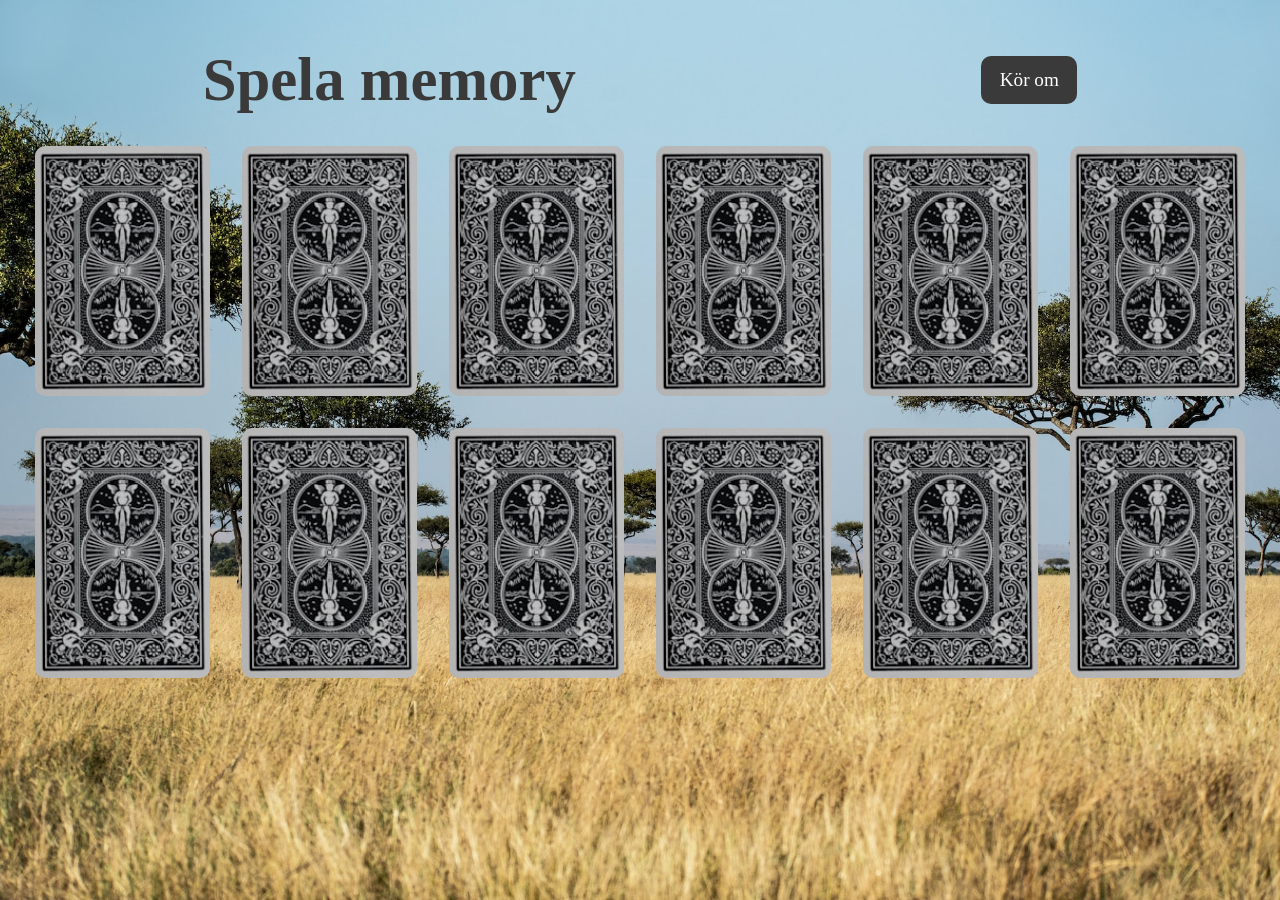
<file: index.html>
<!DOCTYPE html>
<html lang="en">
    <head>
        <meta charset="UTF-8">
        <meta name="viewport" content="width=device-width, initial-scale=1.0">
        <meta name="description" content="Tycker du om att spela? Du kanske har lite tråkigt och funderar över djuren på savannen? Jag har lösningen - Spela memoryspel!">
        <meta name="author" content="Elina Olsson">
        <title>Elina Olsson</title>
        <link rel="stylesheet" href="style.css">
    </head>
    <body>
        <!-- Sätter en wrapper för att omsluta allt mitt innehåll på webbsidan. -->
        <div class="wrapper">
            <!-- En box som omsluter header samt main som är menad för att stilsätta och strukturera upp elementen på sidan. -->
            <div id="box">
                <!-- Header som omsluter en h1-rubrik samt en knapp. -->
                <header>
                    <h1>Spela memory</h1>
                    <button>Kör om</button>
                </header>
                <!-- Spelplanen för memoryspelet kommer infinna sig inom main. -->
                <main>
                    <div id="memoryList"></div>
                </main>
            </div>
        <script src="script.js"></script>
        </div>
    </body>
</html>
</file>
<file: style.css>
/*
En enkel CSS-recet stilar upp detta memoryspel som jag ska skapa, där jag använder mig av en border-box,
och där margin och padding sätts till 0.
*/
* {
    box-sizing: border-box;
    margin: 0;
    padding: 0;
    font-family: 'Times New Roman', Times, serif;
}

body {
    display: flex;
    flex-direction: column;
    min-height: 100vh;
}

/*
Wrapper som omsluter hela mitt innehåll på sidan, där flex tillsammans med justify-content och align-items hjälper mig att centrera 
allt innehåll på sidan. Margin centrerar wrappern i sidled.
*/
.wrapper {
    width: 100%;
    height: auto;
    margin: 0 auto;
    flex: 1;
}

/* 
Box som omsluter och sätter stil till headern och main, där rubrik, knapp och spelplan finns.
*/
#box {
    display: grid;
    grid-template-rows: 100px auto;
    grid-template-areas: 
    'head head'
    'box box';
    padding: 30px 0;
}

/* Sätter en flexbox för att ha möjlighet till att bland annat justerar mellanrummet mellan rubriken och knappen. */
header {
    grid-area: head;
    display: flex;
    justify-content: space-around;
    align-items: center;
}

h1 {
    grid-area: text;
    font-size: 3.8rem;
    color: rgb(58, 58, 58); 
    font-weight: bolder;
}

button {
    grid-area: button;
    height: 3rem;
    width: 6rem;
    border: 0;
    background-color: rgb(58, 58, 58); 
    border-radius: 10px;
    font-size: 1.2rem;
    color: white;
}

button:hover {
    background-color: #ff1212;
}

/* 
Sätter displayen som flexbox för att centrera allt innehåll samt använda flex-wrap för att försvåra lite till för
användaren när denna lyckats hitta fler och fler par. Genom att när ett par tas bort drar boxarna ihop sig.
*/
main {
    grid-area: box;
    display: flex;
    flex-wrap: wrap;
    gap: 1rem 2rem;
    padding: 1rem 0;
    justify-content: center;
    align-items: center;
}

#memoryList div:hover, img:hover {
    box-shadow: 5px 5px 10px #7596F9;
}

#memoryList div:active, img:active {
    box-shadow: 5px 5px 10px #068045;
}

#memoryList {
    display: flex;
    flex-wrap: wrap;
    justify-content: center;
    align-items: center;
    gap: 2rem;
}
</file>
